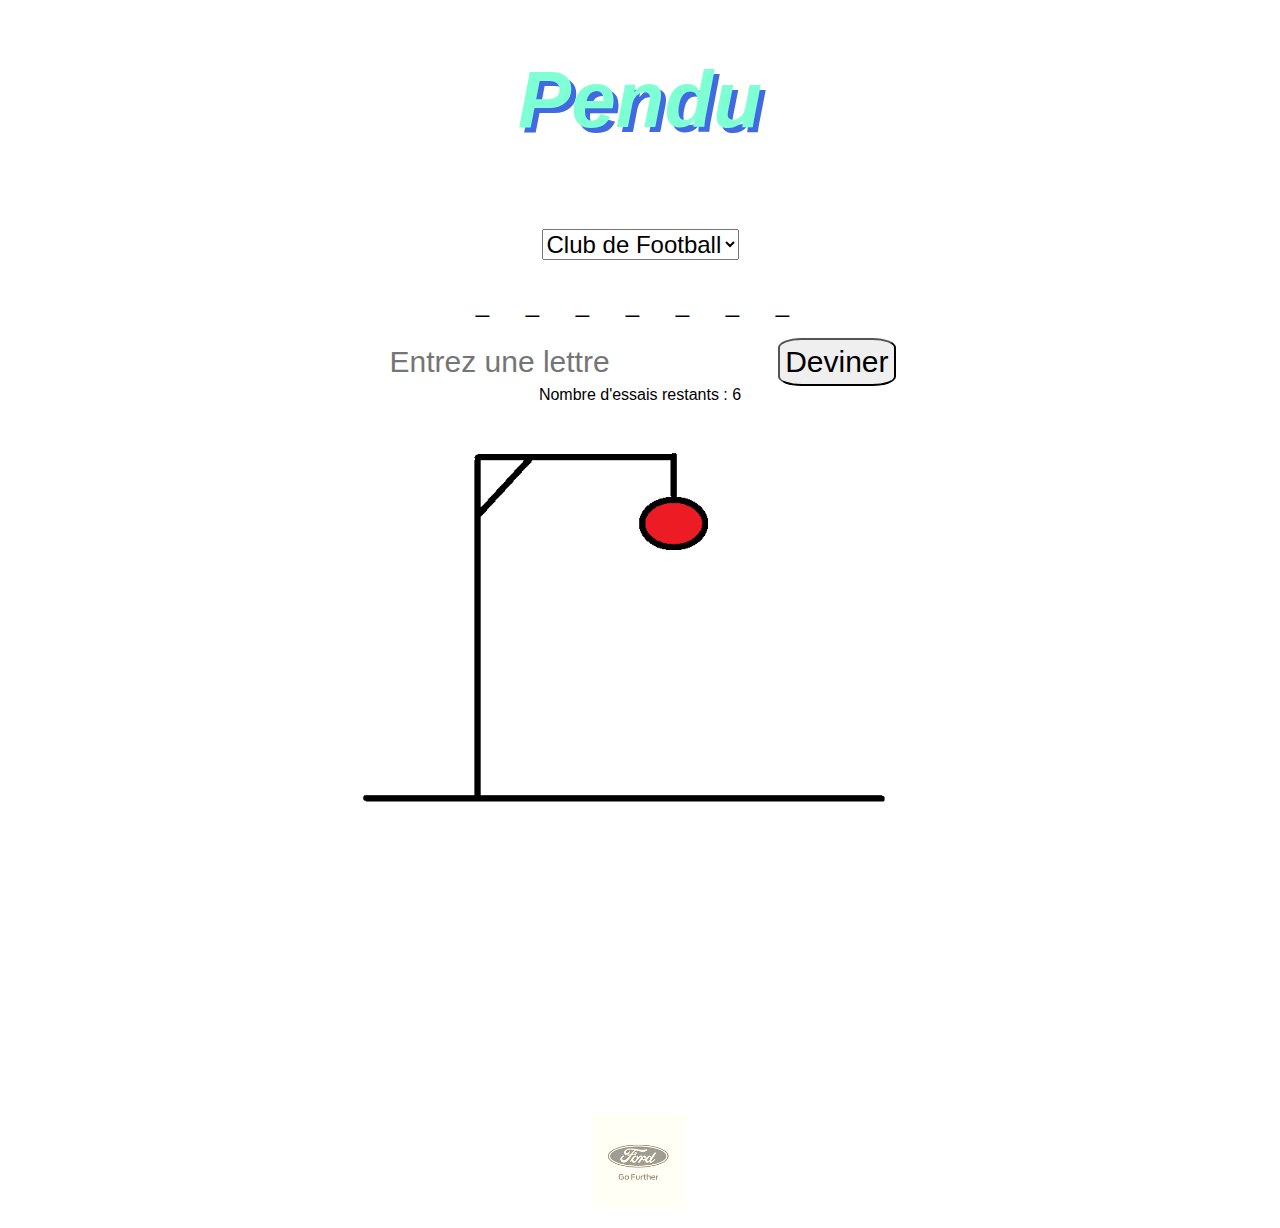
<file: pendu/index.html>
<!DOCTYPE html>
<html lang="fr">
<head>
    <meta charset="UTF-8">
    <meta name="viewport" content="width=device-width, initial-scale=1.0">
    <link rel="stylesheet" href="./index.css">
    <title>Document</title>
</head>
<body>
    
    
    
    <h1>Pendu</h1>
    <select id="categorie" onchange="changerCategorie()">
        <option value="football">Club de Football</option>
        <option value="pays">Pays</option>
        <option value="prenoms">Prénoms</option>
    </select>
    <div id="mot"></div>
    <input type="text" id="devinette" maxlength="1" placeholder="Entrez une lettre" />
    <button onclick="faireDevinette()" keys="Entrez">Deviner</button>
    <div id="essais">Nombre d'essais : 5</div>
    <img id="imagePendu" src="./imagePendu/pendu6.png" alt="Pendu">
    

   <footer>
        <div class="slider-contaner slider-1">
            <div class="slider">
                <p><img src="./publicité/ford.png"   alt=""></p>
                <p><img src="./publicité/elan.png" alt=""></p>
                <p><img src="./publicité/sony.png" alt=""></p>
                <p><img src="./publicité/cdiscount.png" alt=""></p>
                <p><img src="./publicité/ford.png" alt=""></p> 
            
        </div>
    </footer>    
        
    </div>












    
    <script src="./index.js"></script>








</body>





</html>
</file>
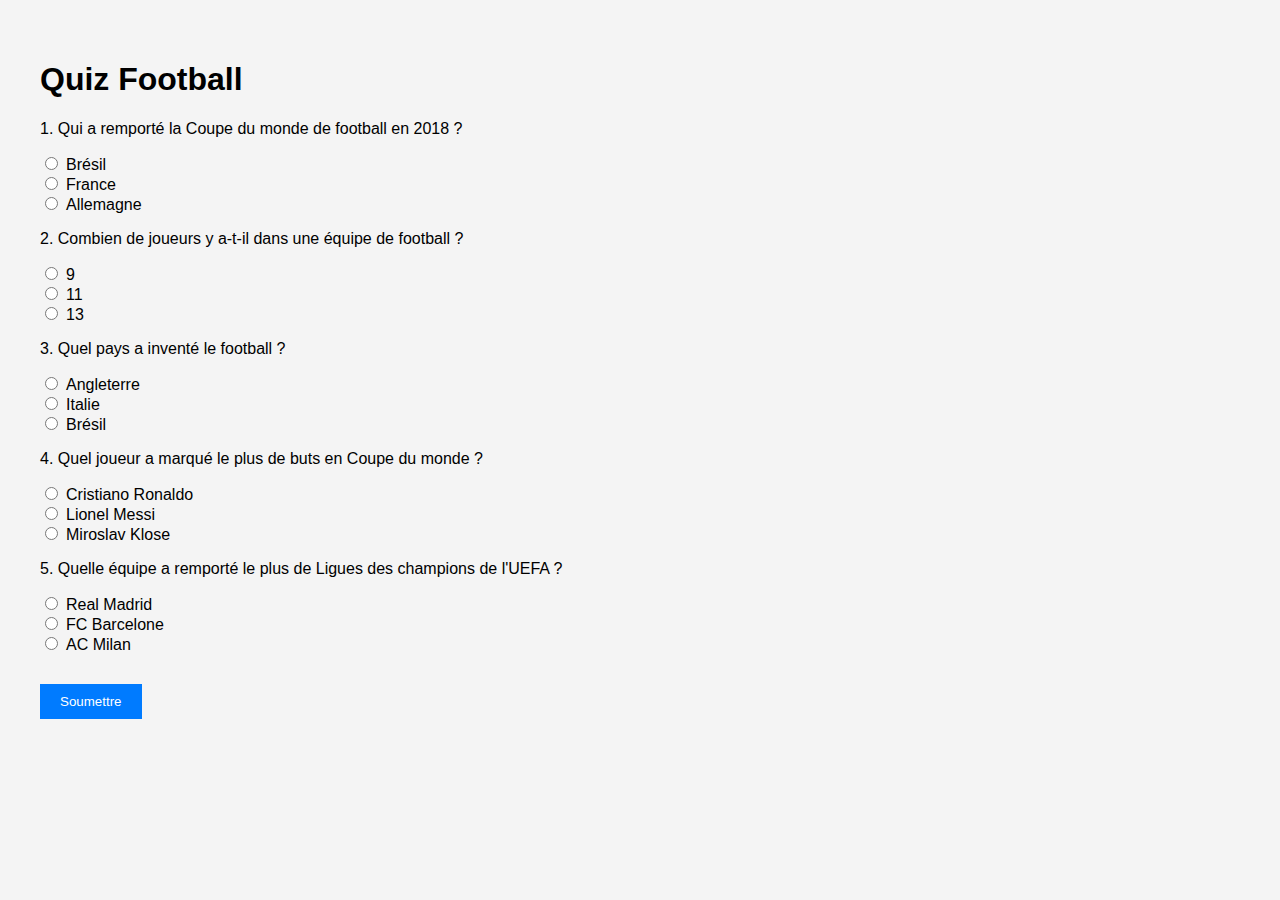
<file: quiz/index.html>
<!DOCTYPE html>
<html>
<head>
    <title>Quiz Football</title>
    <style>
        body {
            font-family: Arial, sans-serif;
            background-color: #f4f4f4;
            margin: 20px;
            padding: 20px;
        }
        .question {
            margin-bottom: 10px;
        }
        .question label {
            margin-left: 5px;
        }
        #submit {
            margin-top: 20px;
            padding: 10px 20px;
            background-color: #007bff;
            color: white;
            border: none;
            cursor: pointer;
        }
        #result {
            margin-top: 20px;
        }
    </style>
</head>
<body>
    <h1>Quiz Football</h1>
    <form id="quizForm">
        <div class="question">
            <p>1. Qui a remporté la Coupe du monde de football en 2018 ?</p>
            <input type="radio" id="q1a1" name="q1" value="0"><label for="q1a1">Brésil</label><br>
            <input type="radio" id="q1a2" name="q1" value="1"><label for="q1a2">France</label><br>
            <input type="radio" id="q1a3" name="q1" value="0"><label for="q1a3">Allemagne</label>
        </div>
        <div class="question">
            <p>2. Combien de joueurs y a-t-il dans une équipe de football ?</p>
            <input type="radio" id="q2a1" name="q2" value="0"><label for="q2a1">9</label><br>
            <input type="radio" id="q2a2" name="q2" value="1"><label for="q2a2">11</label><br>
            <input type="radio" id="q2a3" name="q2" value="0"><label for="q2a3">13</label>
        </div>
        <div class="question">
            <p>3. Quel pays a inventé le football ?</p>
            <input type="radio" id="q3a1" name="q3" value="1"><label for="q3a1">Angleterre</label><br>
            <input type="radio" id="q3a2" name="q3" value="0"><label for="q3a2">Italie</label><br>
            <input type="radio" id="q3a3" name="q3" value="0"><label for="q3a3">Brésil</label>
        </div>
        <div class="question">
            <p>4. Quel joueur a marqué le plus de buts en Coupe du monde ?</p>
            <input type="radio" id="q4a1" name="q4" value="0"><label for="q4a1">Cristiano Ronaldo</label><br>
            <input type="radio" id="q4a2" name="q4" value="0"><label for="q4a2">Lionel Messi</label><br>
            <input type="radio" id="q4a3" name="q4" value="1"><label for="q4a3">Miroslav Klose</label>
        </div>
        <div class="question">
            <p>5. Quelle équipe a remporté le plus de Ligues des champions de l'UEFA ?</p>
            <input type="radio" id="q5a1" name="q5" value="1"><label for="q5a1">Real Madrid</label><br>
            <input type="radio" id="q5a2" name="q5" value="0"><label for="q5a2">FC Barcelone</label><br>
            <input type="radio" id="q5a3" name="q5" value="0"><label for="q5a3">AC Milan</label>
        </div>
        <button type="button" id="submit">Soumettre</button>
    </form>
    <div id="result"></div>

    <script>
        document.getElementById("submit").onclick = function() {
            var total = 5;
            var score = 0;

            var q1 = document.forms["quizForm"]["q1"].value;
            var q2 = document.forms["quizForm"]["q2"].value;
            var q3 = document.forms["quizForm"]["q3"].value;
            var q4 = document.forms["quizForm"]["q4"].value;
            var q5 = document.forms["quizForm"]["q5"].value;

            if (q1 == "1") { score += 1; }
            if (q2 == "1") { score += 1; }
            if (q3 == "1") { score += 1; }
            if (q4 == "1") { score += 1; }
            if (q5 == "1") { score += 1; }

            document.getElementById("result").textContent = "Votre score est de " + score + " sur " + total;
        };
    </script>
</body>
</html>
</file>
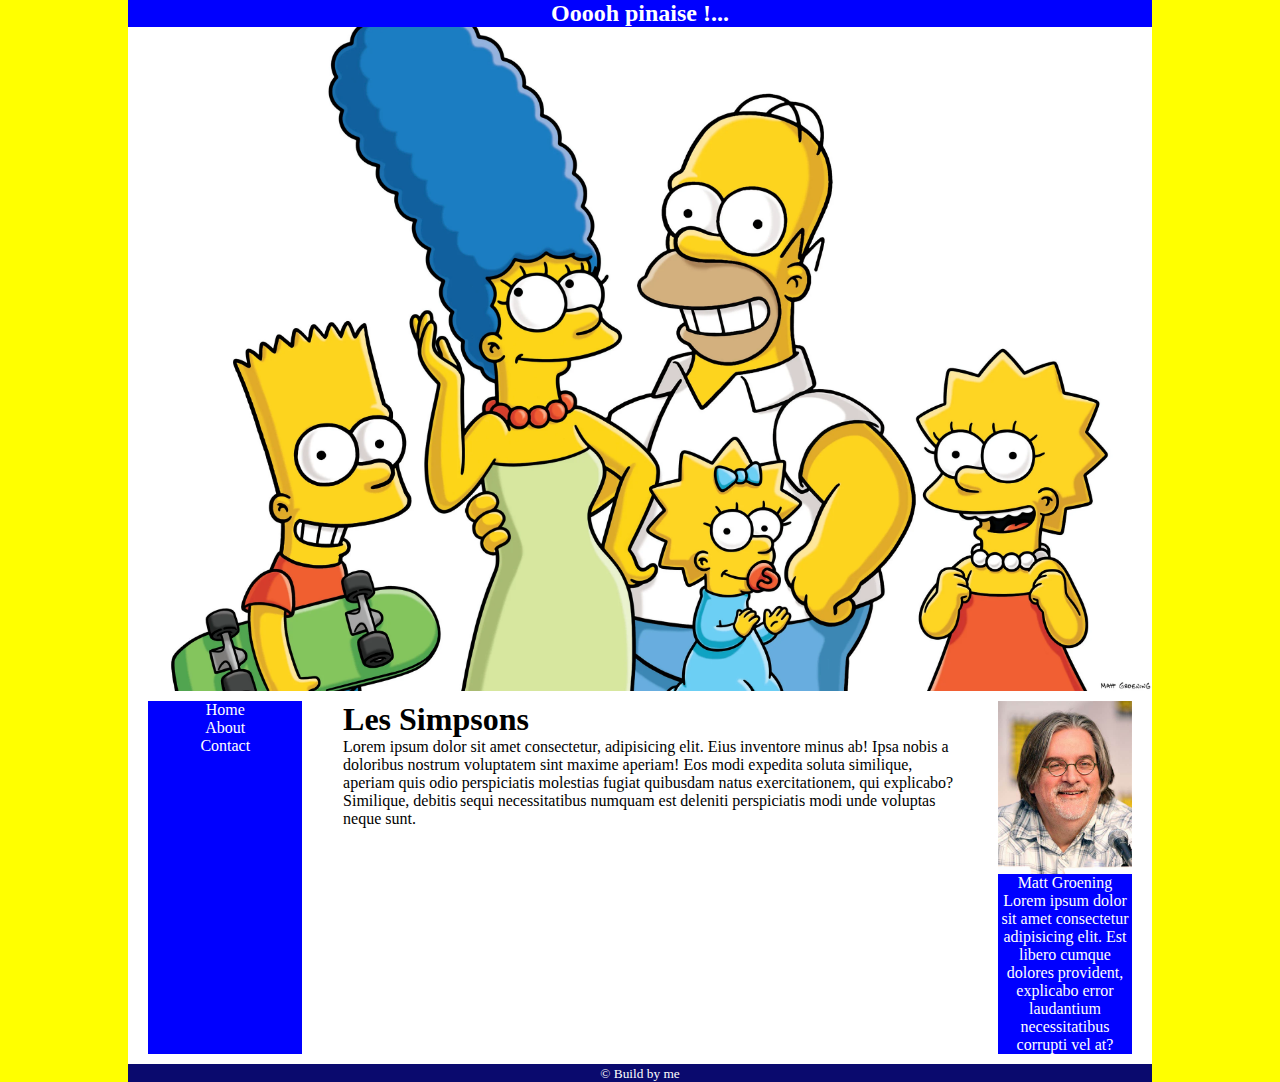
<file: SimpsomV1/index.html>
<!DOCTYPE html>
<html lang="en">
<head>
    <meta charset="UTF-8">
    <meta name="viewport" content="width=device-width, initial-scale=1.0">
    <link rel="stylesheet" href="./css/styles.css">
    <title>Document</title>
</head>
<body>
    <div id="wrapper">
        <header class="blue">
            <h2>Ooooh pinaise !...</h2>
            <figure>
                <img class="famille" src="./images/famille.webp" alt="famille simpson">
            </figure>
        </header>
        <main>
            <nav class="blue">
                <ul>
                    <li>
                        <a href="#">
                            Home
                        </a>
                    </li>
                    <li>
                        <a href="#">
                            About
                        </a>
                    </li>
                    <li>
                        <a href="#">
                            Contact
                        </a>
                    </li>
                    <li><a href="#"></a></li>
                    <li><a href="#"></a></li>
                </ul>
            </nav>
            
            <article>
                <h1>Les Simpsons</h1>
                <p>
                    Lorem ipsum dolor sit amet consectetur, adipisicing elit. Eius inventore minus ab! Ipsa nobis a doloribus nostrum voluptatem sint maxime aperiam! Eos modi expedita soluta similique, aperiam quis odio perspiciatis molestias fugiat quibusdam natus exercitationem, qui explicabo? Similique, debitis sequi necessitatibus numquam est deleniti perspiciatis modi unde voluptas neque sunt.
                </p>
            </article>
            <aside class="blue">
                <figure>
                    <img class='matt' src="./images/matt.jpg" alt="">
                    <figcaption>Matt Groening</figcaption>
                </figure>
                <p>Lorem ipsum dolor sit amet consectetur adipisicing elit. Est libero cumque dolores provident, explicabo error laudantium necessitatibus corrupti vel at?</p>
            </aside>

        </main>
        <footer class="darckBlue">
            <small >
                &copy; Build by me
            </small>
        </footer>
    </div>
    
</body>
</html>
</file>
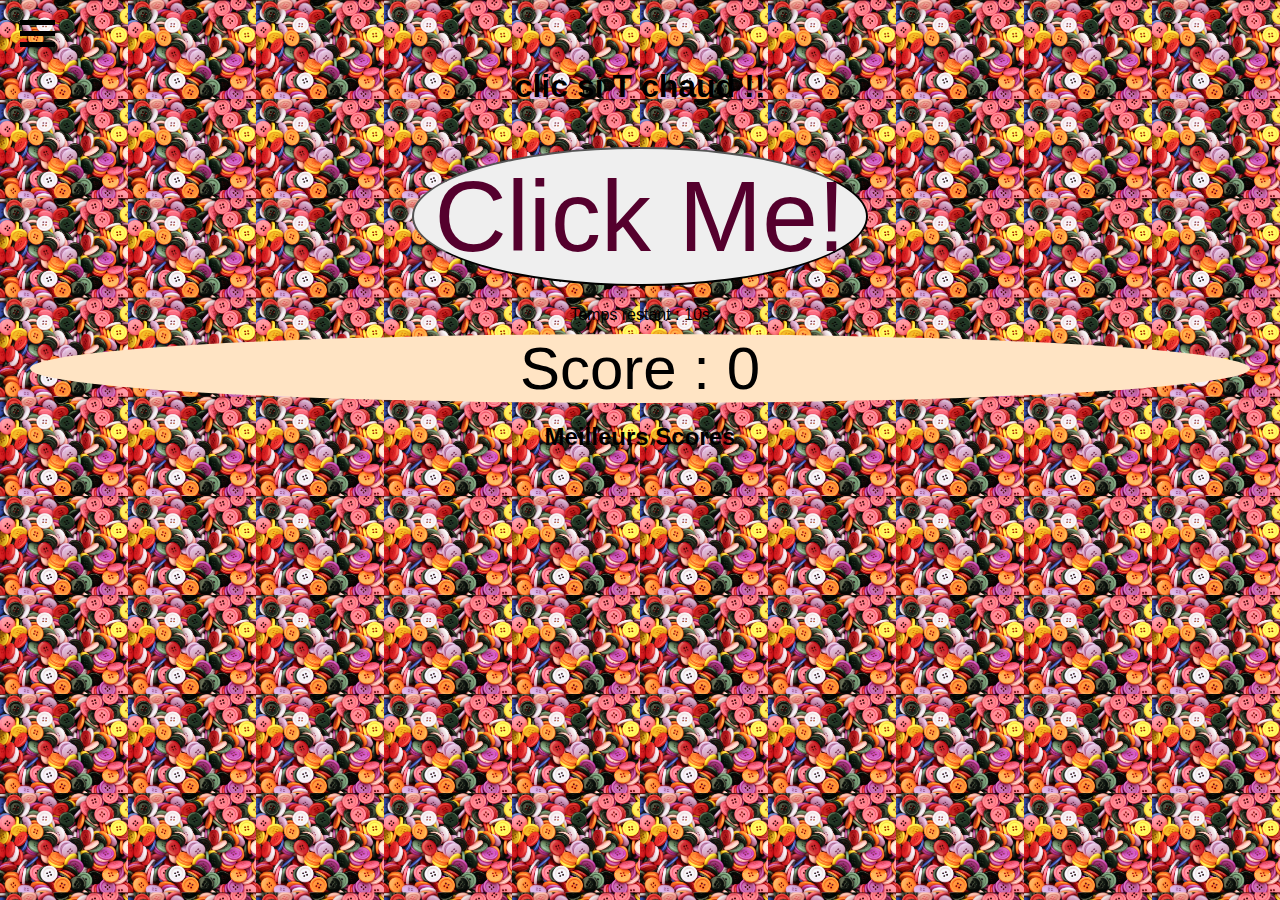
<file: mes-jeux/bouton/index.html>
<!DOCTYPE html>
<html lang="en">
<head>
    <meta charset="UTF-8">
    <meta http-equiv="X-UA-Compatible" content="IE=edge">
    <meta name="viewport" content="width=device-width, initial-scale=1.0">
    <link rel="stylesheet" href="./index.css">
    <title>bouttons</title>
</head>


<body>
    <div id="mySidenav" class="sidenav">
        <a id="closeBtn" href="#" class="close">×</a>
        <ul>
            <li><a href="../morpion/index.html">TIC TAC</a></li>
            <li><a href="../hello-world/index.html">WAR BOX</a></li>
            <li><a href="#">BUTTONS</a></li>
        </ul>
    </div>
      
    <a href="#" id="openBtn">
        <span class="burger-icon">
            <span></span>
            <span></span>
            <span></span>
        </span>
    </a>





    <h1>clic si T chaud !!</h1>
    <button id="clik" onclick="incrementScore()">Click Me!</button>
    <div id="time">Temps restant : 10s</div>
    <div id="score">Score : 0</div>
    <h2>Meilleurs Scores</h2>
    <div id="highScores"></div>
<script src="./index.js"></script>
</body>
</html>
</file>
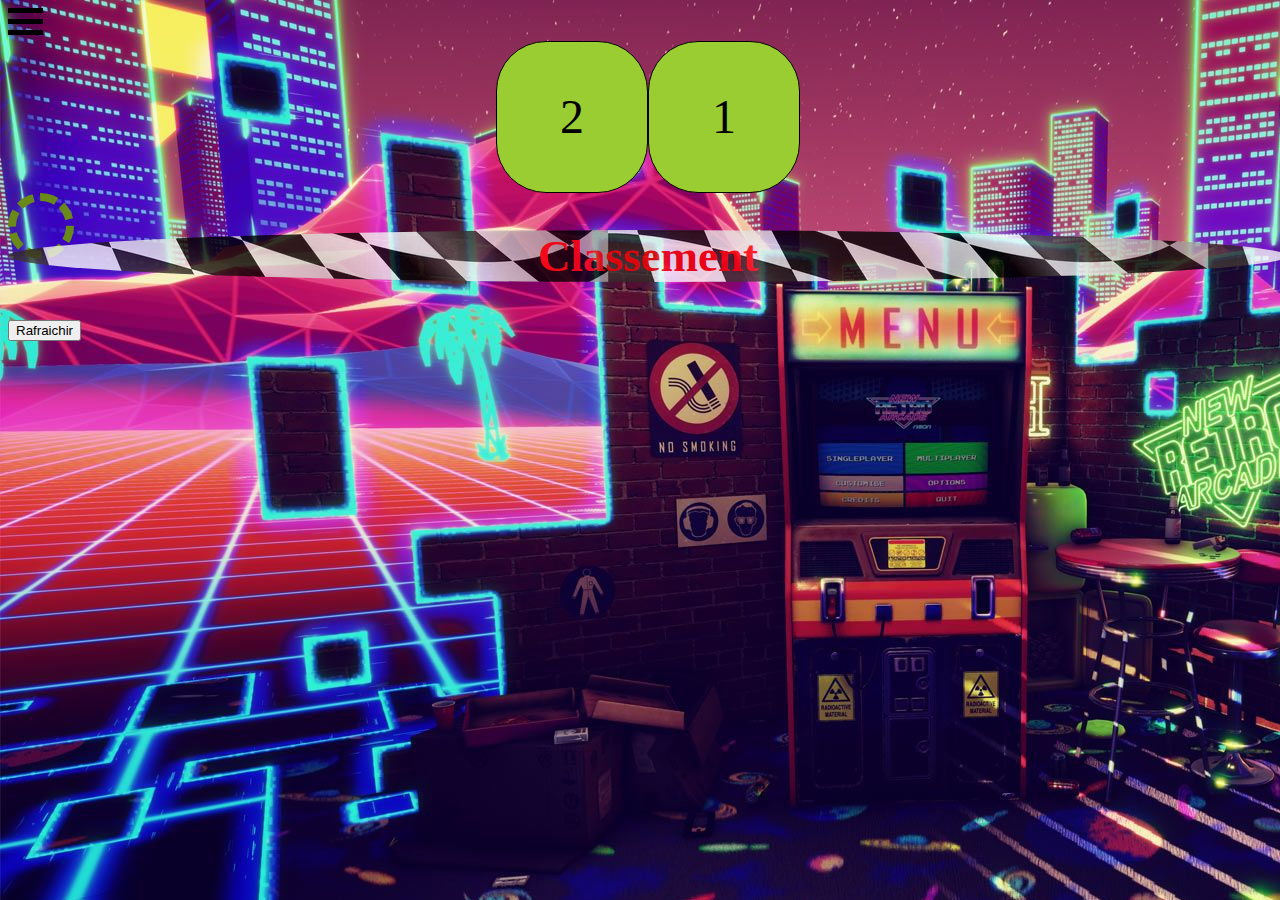
<file: mes-jeux/hello-world/index.html>
<!DOCTYPE html>
<html lang="en">
<head>
    <meta charset="UTF-8">
    <meta http-equiv="X-UA-Compatible" content="IE=edge">
    <meta name="viewport" content="width=device-width, initial-scale=1.0">
    <link rel="stylesheet" href="./index.css">
    <title>Le jeu interactif</title>
    
        
</head>
<body>
    <div id="mySidenav" class="sidenav">
        <a id="closeBtn" href="#" class="close">×</a>
        <ul>
            <li><a href="../morpion/index.html">TIC TAC</a></li>
            <li><a href="./index.html">WAR BOX</a></li>
            <li><a href="../bouton/index.html">BUTTONS</a></li>
        </ul>
    </div>
      
    <a href="#" id="openBtn">
        <span class="burger-icon">
            <span></span>
            <span></span>
            <span></span>
        </span>
    </a>

    <div id="board"> </div>
    <div class="mousemove"></div>
    <div id="question"></div>

    <div id="toplist">
        <h2>Classement</h2>
        <ul id="toplist-list"></ul>
    </div>

    <input type="button" value="Rafraichir" onclick="" id="refresh" />

    <script src="./main.js"></script>

   
</body>
</html>
</file>
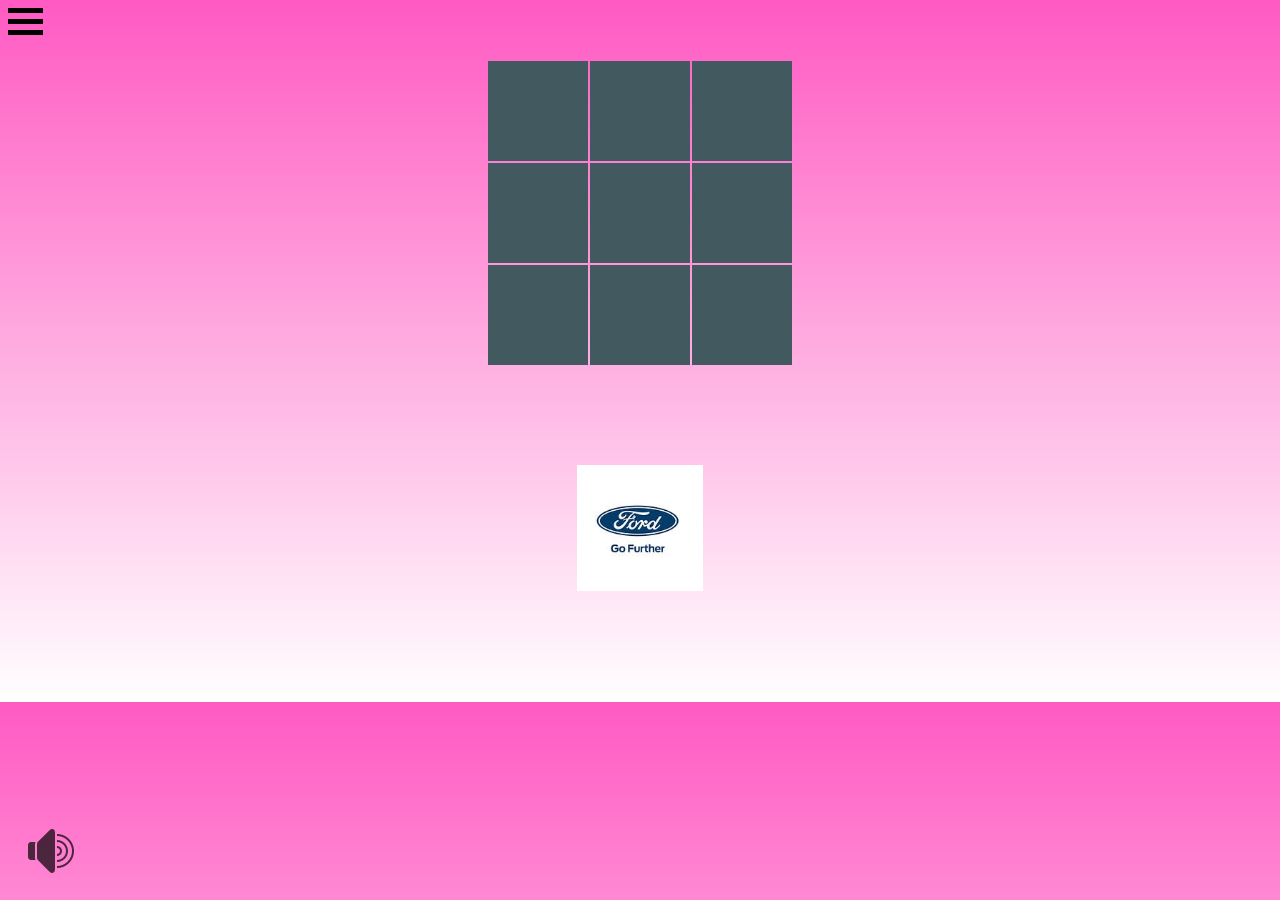
<file: mes-jeux/morpion/index.html>
<!DOCTYPE html>
<html>
<head>
    <meta charset="UTF-8">
    <link rel="stylesheet" href="./index.css">
    <title>Morpion</title>
    
</head>
<body>

<div id="mySidenav" class="sidenav">
        <a id="closeBtn" href="#" class="close">×</a>
        <ul>
            <li><a href="../morpion/index.html">TIC TAC</a></li>
            <li><a href="../hello-world/index.html">WAR BOX</a></li>
            <li><a href="../bouton/index.html">BUTTONS</a></li>
        </ul>
    </div>
      
    <a href="#" id="openBtn">
        <span class="burger-icon">
            <span></span>
            <span></span>
            <span></span>
        </span>
    </a>


<div class="players">
    <div class="cell player" id="player1">Joueur 1</div>
    <div class="cell player" id="player2">Joueur 2</div>
</div>


<div class="board"></div>

<audio id="background-music" loop>
    <source src="./zikfond.mp3" type="audio/mpeg">
    Votre navigateur ne supporte pas l'élément audio.
</audio>


<div class="slider-contaner slider-1">
    <div class="slider">
        <p><img src="./ford.jpg"   alt=""></p>
        <p><img src="./elan.png" alt=""></p>
        <p><img src="./cdiscount.jpg" alt=""></p>
        <p><img src="./sony.webp" alt=""></p>
        <p><img src="./ford.jpg" alt=""></p> 
        
    </div>
    
</div>
  
  <button id="music-toggle"><img src="./icons8-haut-parleur-50.png" alt=""></button>


<script src="./main.js"></script>
</body>
</html>
</file>
<file: pendu/index.css>
body {
    font-family: Arial, sans-serif;
    text-align: center;
    margin-top: 50px;
    /* background: linear-gradient( red, rgb(106, 106, 157)) */
}


h1{
    font-size: 80px;
    text-shadow: 5px 5px  royalblue;
    color: aquamarine;
    font-style: oblique;
}


#categorie{
  font-size: 150%;
  margin: 30px auto;



}


#mot {
    font-size: 24px;
    letter-spacing: 15px;
    margin-bottom: 20px;
}

input, button {
    font-size: 30px;
    padding: 5px;
    border-radius: 20%;
}

input {
    width: 30%;
    border-radius: 20%;
    border: none;
}

button {
    cursor: pointer;
}

#imagePendu {
    max-width: 900px;
    margin:  auto;
    margin-bottom: 0;
}

@keyframes clignoter {
    0% { background-color: initial; }
    50% { background-color: currentColor; }
    100% { background-color: initial; }
}




/* pub */

.slider-1 {
    width: 50%;
    max-height: 100%;
    margin: 200px auto;
    top: 20%;
    border: none;
    overflow: hidden;
    max-height: 100%;
    margin-bottom: 0;
  }
  
  .slider-1 .slider {
    display: flex;
    animation: slider-1 10s infinite ease-in-out;
    height: 10%;
    padding: 0;
    margin: 0 ;
    
  }
  
  .slider-1 p {
    
    flex-shrink: 0;
    padding: 0;
    margin: 0;
    
    width: 100%;
    height: 10%;
    text-align: center;
    font-size: 45px;
    color: white;
  }
  
  
  .slider-1 p img{
    
  
    
  width: 15%;
  height: 10%;
    text-align: center;
    background-image: none;
   background-color: transparent;
    opacity: 50%;
    filter: sepia(100%);
  
    margin: 0;
    
  }
  
  
  @keyframes slider-1 {
    0%,
    20% {
      transform: translateX(0);
    }
    25%,
    45% {
      transform: translateX(-100%);
    }
  
    50%,
    70% {
      transform: translateX(-200%);
    }
    75%,
    95% {
      transform: translateX(-300%);
    }
    100% {
      transform: translateX(-400%);
    }
  }
</file>
<file: SimpsomV1/css/styles.css>
/*  general */

*{
    margin: 0;
    padding: 0;
    box-sizing: border-box;
}

body{

    background-color: yellow;
}

#wrapper {
    width: 80%;
    margin: 0 auto;
    background-color: white;
}

img{
    vertical-align: bottom;
}

.blue{
    background-color: blue;
    color: white;
    text-align: center;
}

.darckBlue{
    background-color: rgb(10, 10, 110);
    color: white;
    text-align: center;
}

/*Header ****************************/

.famille{
    width: 100%;
}


/*main ***************/
main {
    display: flex;
    justify-content: space-around;
    margin: 10px 0;
}

nav{
    width: 15%;
}

li{
    list-style: none;
}

a{
    color: white;
    text-decoration: none;
}

/**************article *********/

article{
    width: 60%;
}

/********aside **********/

aside{
    width: 13%;
}

.matt{
    width: 100%;
}
</file>
<file: mes-jeux/bouton/index.css>
body {
    font-family: Arial, sans-serif;
    text-align: center;
    margin: 20px;
    background-image: url(./bouttons.jpg);
    background-size: 10%;
    
}

#clik {
    padding: 10px 20px;
    font-size: 100px;
    margin: 20px;
}
#chrono, #score, #highscore {
    font-size: 60px;
    margin: 10px;
    background-color: bisque;
    border-radius: 100%;
}


button{
    border-radius: 100%;
    color: rgb(85, 0, 45);
}


.sidenav {
  height: 100%;
  width: 250px;
  position: fixed;
  z-index: 1;
  top: 0;
  left: -250px;
  background-color: #e8e8e8;
  padding-top: 60px;
  transition: left 0.5s ease;
}

/* Sidenav menu links */
.sidenav a {
  padding: 8px 8px 8px 32px;
  text-decoration: none;
  font-size: 25px;
  color: #818181;
  display: block;
  transition: 0.3s;
}

.sidenav a:hover {
  color: #111;
}

.sidenav ul {
  list-style-type: none;
  padding: 0;
  margin: 0;
}

/* Active class */
.sidenav.active {
  left: 0;
}

/* Close btn */
.sidenav .close {
  position: absolute;
  top: 0;
  right: 25px;
  font-size: 36px;
}

/* Icône burger */
.burger-icon span {
  display: block;
  width: 35px;
  height: 5px;
  background-color: black;
  margin: 6px 0;
}
</file>
<file: mes-jeux/hello-world/index.css>
#board {
  display: flex;
  flex-wrap: wrap;
  justify-content: center;
}

#question {
  display: flex;
  flex-wrap: wrap;
  justify-content: center;
  background-color: aqua;
}

body {
  width: 100%;
  background-image: url(./arcade.jpg);
}

div.timer {
  text-align: center;
  color: #0c0101;
  display: flex;
  flex-direction: column;
  justify-content: center;
  align-self: center;
  background-color: rgb(67, 0, 201);
  border-radius: 1500px;
  box-shadow: inset 2px 2px 3px rgb(255 255 255 / 60%), inset -2px -2px 3px rgb(0 0 0 / 60%);
  width: 100%;
  height: 150%;
}


/* Souris */


.mousemove {
  height: 50px;
  width: 50px;
  border: 8px dashed rgb(105, 137, 25);
  position: absolute;
  cursor: none;
  border-radius: 50px;
}


/* effet */


.box {
  width: 150px;
  height: 150px;
  border: 1px solid black;
  background-color: yellowgreen;
  font-size: 3em;
  text-align: center;
  line-height: 150px;
  margin: 0%;
  animation: wiggle 1s;
  border-radius: 50px;
  cursor: pointer;
  transition: background-color 0.4s, color 0.4s, transform 0.2s;
}

.box-clicked, .box.error, .box.success, .box.notice {
  animation-duration: 0.8s;
  animation-name: clignoter;
  animation-iteration-count: infinite;
  transition: none;
}

.box-clicked {
  background-color: rgb(12, 125, 224);
  color: rgb(167, 28, 180);
  transform: scale(0.6);
}

.box.error {
  color: red;
  background-color: rosybrown;
}

.box.success {
  color: green;
  background-color: greenyellow;
}

.box.notice {
  color: blue;
  background-color: aqua;
}

.pagevictoire, .pagedefaite {
  font-size: 80px;
  text-align: center;
  margin-top: 10px;
  background-color: rgb(216, 216, 50);
  animation-duration: 0.8s;
  animation-name: clignoter;
  animation-iteration-count: infinite;
  transition: none;
}

.pagedefaite {
  font-size: 190px;
  color: rgb(15, 14, 14);
  background-color: rgb(255, 1, 1);
  border: 1rem solid;
}



/* Menu burger */

.sidenav {
  height: 100%;
  width: 250px;
  position: fixed;
  z-index: 1;
  top: 0;
  left: -250px;
  background-image: url(./mario.jpg);
  background-size: 200% ;
  
  padding-top: 60px;
  transition: left 0.5s ease;
}

.sidenav a {
  padding: 8px 8px 8px 32px;
  text-decoration: none;
  font-size: 40px;
  color: #f20202;
  display: block;
  transition: 0.3s;
}

.sidenav a:hover {
  color: #f60101;
  
}

.sidenav ul {
  list-style-type: none;
  padding: 0;
  margin: 0;
}

.sidenav.active {
  left: 0;
}

.sidenav .close {
  position: absolute;
  top: 0;
  right: 25px;
  font-size: 36px;
}

.burger-icon span {
  display: block;
  width: 35px;
  height: 5px;
  background-color: black;
  margin: 6px 0;
}



div#toplist{
  color: rgb(252, 4, 4);
background-image: url(./drapeau.webp);
  justify-content: center;
  text-align: center;
  opacity: 80%;
  border-radius: 100%;
  font-size: 30px;
  
  
}
li{
  list-style: none;
}



@keyframes clignoter {
  0% { opacity: 1; }
  40% { opacity: 0; }
  100% { opacity: 1; }
}

@keyframes wiggle {
  from { transform: scale(0) rotate(180deg); }
  to { transform: scale(1) rotate(0deg); }
}

@media screen and (max-width: 630px) {
  #board { width: 100%; }
}
</file>
<file: mes-jeux/morpion/index.css>
body {
 background: linear-gradient(rgb(255, 90, 194),white);
}

.board {
  display: grid;
  grid-template-columns: 100px 100px 100px;
  grid-gap: 2px;
  margin: 20px auto;
  justify-content: center;
}

.cell.player.success {
  color: green;
  background-color: greenyellow;
  animation-duration: 0.8s;
  animation-name: clignoter;
  animation-iteration-count: infinite;
  transition: none;
  display: flex;
}

.box.success {
  color: green;
  background-color: greenyellow;
}

.box.notice {
  color: blue;
  background-color: aqua;
}


.pagevictoire {
  font-size: 80px;
  text-align: center;
  margin-top: 0;
  background-color: rgb(255, 88, 252);
  animation-duration: 0.8s;
  animation-name: clignoter;
  animation-iteration-count: infinite;
  transition: none;
}
.player.cell.player {
  width: 10%;
  display: table-column;
  
}

#music-toggle {
  position: fixed;
  left: 20px;
  bottom: 20px;
  opacity: 70%;
  background: none;
  border: none;
}

div.cell {
  color: rgb(0, 0, 0);
  opacity: 100%;
  font-size: 100px;
}

.cell {
  width: 100px;
  height: 100px;
  background-color: rgb(66, 90, 95);
  opacity: 80%;
  display: flex;
  justify-content: center;
  align-items: center;
  font-size: 24px;
  cursor: pointer;
  opacity: 50%;
}

.cell.player {
  font-size: 30px;
  background-color: rgb(27, 221, 255);
  opacity: 60%;
  width: 30%;
  display: flex;
  align-items: flex-start;
  justify-content: space-between;
}

.cell.winner {
  color: green;
  font-weight: bold;
  background: green;
}

.cell:hover {
  background-color: rgb(6, 90, 118);
}

.cell.winner {
  font-size: 80px;

  text-align: center;
  margin-top: 10px;
  background-color: rgb(216, 216, 50);
  animation-duration: 0.8s;
  animation-name: clignoter;
  animation-iteration-count: infinite;
  transition: none;
}

/* menu burger */

.sidenav {
  height: 100%;
  width: 250px;
  position: fixed;
  z-index: 1;
  top: 0;
  left: -250px;
  background-image: url(./console.jpg);
  background-size: 250%;
  padding-top: 60px;
  transition: left 0.5s ease;
}

/* elements du menu */
.sidenav a {
  padding: 8px 8px 8px 32px;
  text-decoration: none;
  font-size: 45px;
  color: #f70303;
  display: block;
  transition: 0.3s;
  tab-size: 50cap;
}

.sidenav a:hover {
  color: #111;
}

.sidenav ul {
  list-style-type: none;
  padding: 0;
  margin: 0;
}

/* Active class */
.sidenav.active {
  left: 0;
}

/* le menu qui ce ferme */
.sidenav .close {
  position: absolute;
  top: 0;
  right: 25px;
  font-size: 36px;
}

/* les barre du burger */
.burger-icon span {
  display: block;
  width: 35px;
  height: 5px;
  background-color: black;
  margin: 6px 0;
}

.slider-1 {
  width: 50%;
  max-height: 100%;
  margin: 100px auto;
  top: 20%;
  border: none;
  overflow: hidden;
  max-height: 100%;
}

.slider-1 .slider {
  display: flex;
  animation: slider-1 10s infinite ease-in-out;
  height: 10%;
  padding: 0;
  margin: 0 ;
  
}

.slider-1 p {
  
  flex-shrink: 0;
  padding: 0;
  margin: 0;
  
  width: 100%;
  height: 10%;
  text-align: center;
  font-size: 45px;
  color: white;
}


.slider-1 p img{
  

  
width: 20%;
height: 10%;
  text-align: center;
  font-size: 45px;
  color: white;
  margin: 0;
  padding: 0;
}


@keyframes slider-1 {
  0%,
  20% {
    transform: translateX(0);
  }
  25%,
  45% {
    transform: translateX(-100%);
  }

  50%,
  70% {
    transform: translateX(-200%);
  }
  75%,
  95% {
    transform: translateX(-300%);
  }
  100% {
    transform: translateX(-400%);
  }
}
</file>
